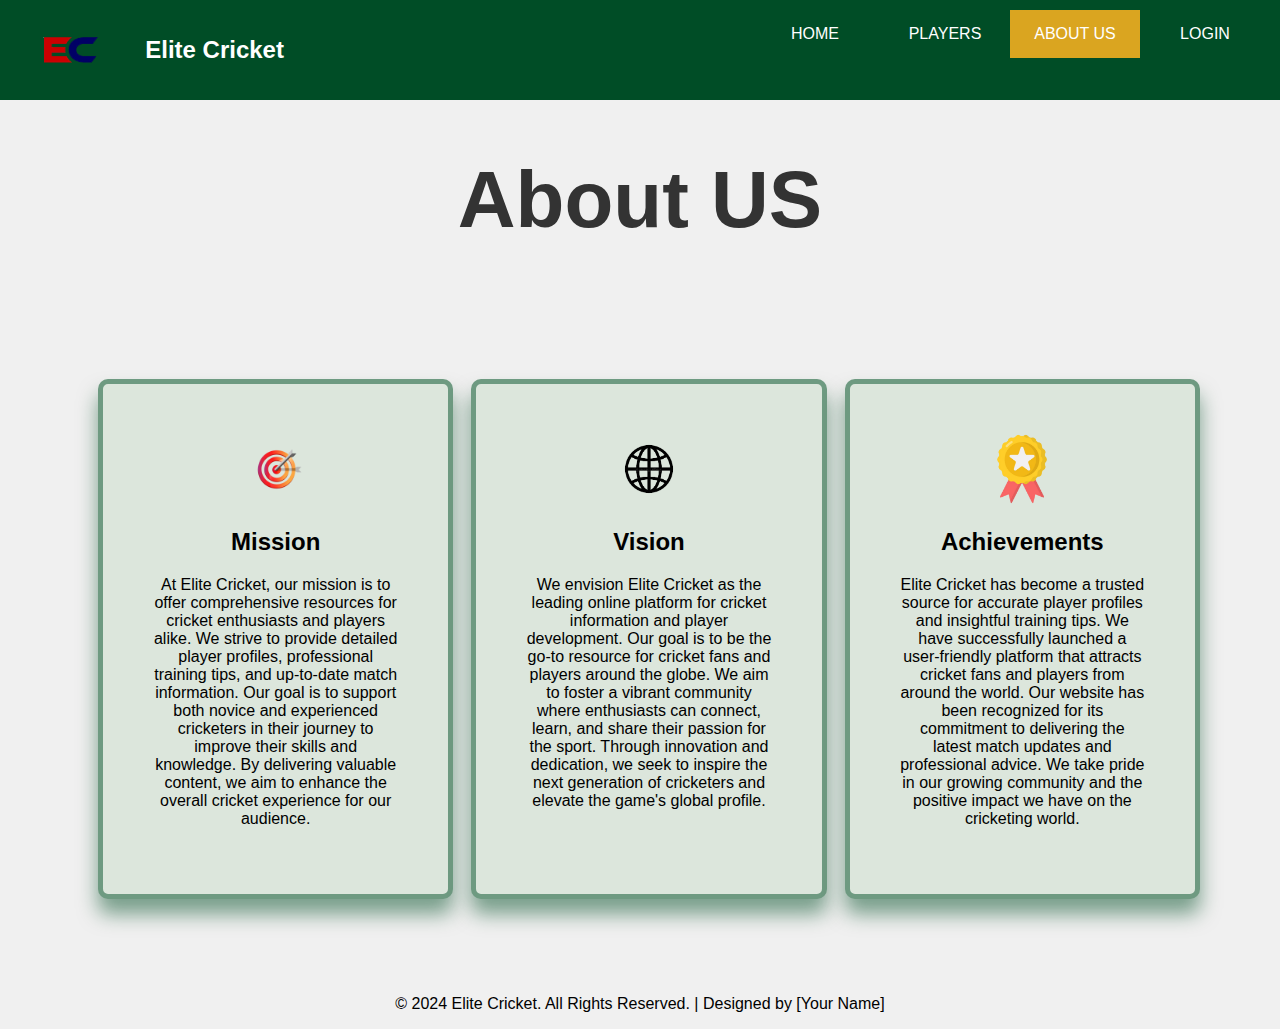
<file: aboutus.html>
<!DOCTYPE html>
<html lang="en">
<head>
    <meta charset="UTF-8">
    <meta name="viewport" content="width=device-width, initial-scale=1.0">
    <title>About US</title>
    <link rel="stylesheet" href="css/aboutus.css">
</head>
<body>
    <header>
        <div class="logo">
          <img src="Images/logo.png" alt="Logo">
            <h2>Elite Cricket</h2>
        </div>
            <nav class ="main-menu">
              <ul>
                <li><a href="index.html">Home</a></li>
                <li><a href="players.html">Players</a></li>
                <li><a href="aboutus.html" class="active-page">About Us</a></li>
                <li><a href="login.html">Login</a></li>
              </ul>
            </nav>
      </header>

      <h1 class="glow">About US</h1>
      <div id="cone">
        <div class="bite">
            <img src="Images/Mission.png" alt="Mission" width="70" height="70">
            <h2 class="movie-title">Mission</h2>
            <p>At Elite Cricket, our mission is to offer comprehensive resources for cricket enthusiasts and players alike. We strive to provide detailed player profiles, professional training tips, and up-to-date match information. Our goal is to support both novice and experienced cricketers in their journey to improve their skills and knowledge. By delivering valuable content, we aim to enhance the overall cricket experience for our audience.</p>
        </div>
        <div class="redo">
            <img src="Images/Vision.png" alt="Vision" width="70" height="70">
            <h2 class="movie-title">Vision</h2>
            <p>We envision Elite Cricket as the leading online platform for cricket information and player development. Our goal is to be the go-to resource for cricket fans and players around the globe. We aim to foster a vibrant community where enthusiasts can connect, learn, and share their passion for the sport. Through innovation and dedication, we seek to inspire the next generation of cricketers and elevate the game's global profile.</p>
        </div>
        <div class="buy">
            <img src="Images/Achieve.png" alt="Achivements" width="70" height="70">
            <h2 class="movie-title">Achievements</h2>
            <p>Elite Cricket has become a trusted source for accurate player profiles and insightful training tips. We have successfully launched a user-friendly platform that attracts cricket fans and players from around the world. Our website has been recognized for its commitment to delivering the latest match updates and professional advice. We take pride in our growing community and the positive impact we have on the cricketing world.</p>
        </div>
      </div>
      <footer class="footer">
        <p>&copy; 2024 Elite Cricket. All Rights Reserved. | Designed by [Your Name]</p>
    </footer>
  </body>
  </html>
</file>
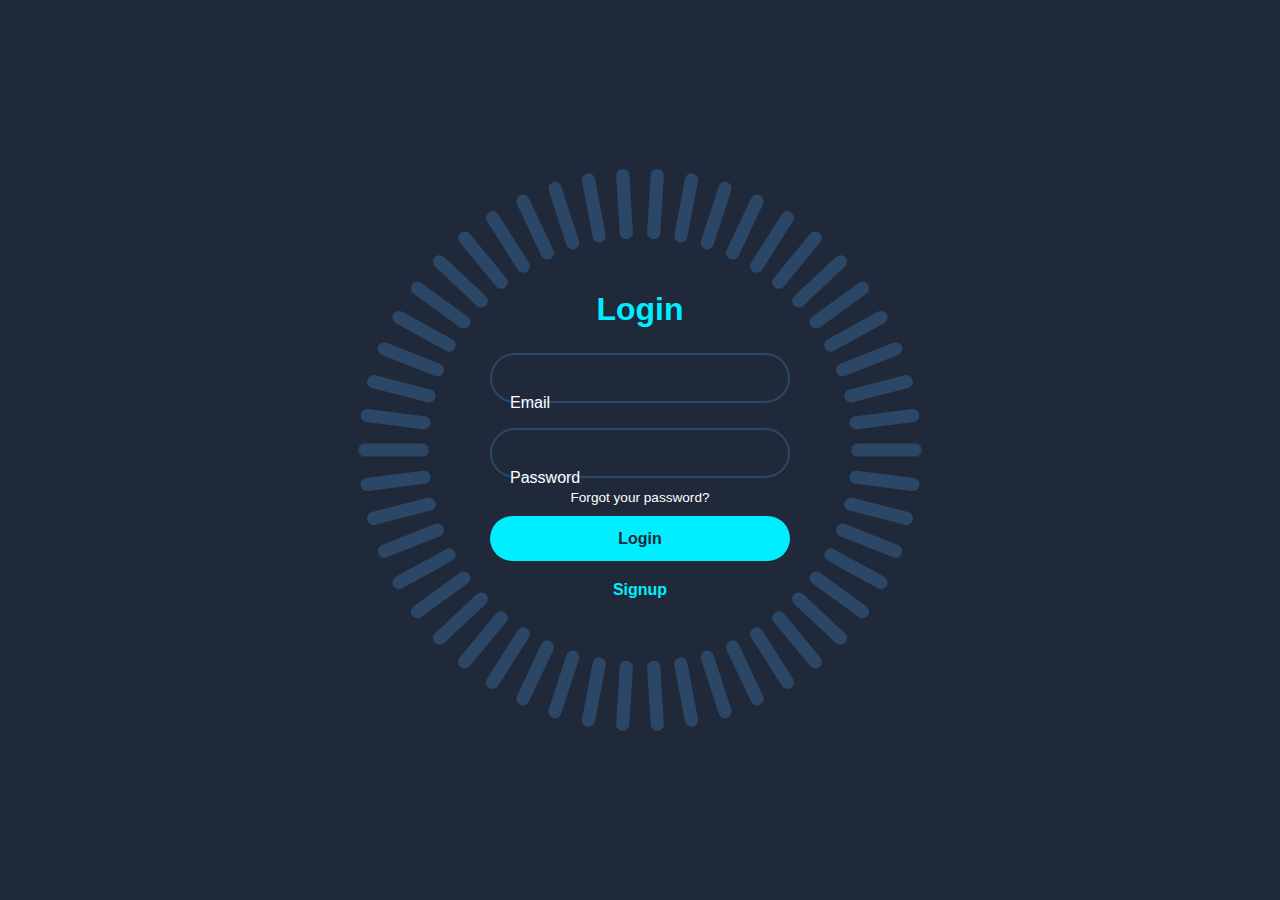
<file: login.html>
<!DOCTYPE html>
<html lang="en">
<head>
    <meta charset="UTF-8">
    <meta name="viewport" content="width=device-width, initial-scale=1.0">
    <title>Login</title>
    <link rel="stylesheet" href="css/login.css">
</head>
<body>    
  <div class="container">
      <div class="login-box">
          <h2>Login</h2>
          <form action="#">
            <div class="input-box">
              <input type="email" required>
              <label>Email</label>
            </div>
            <div class="input-box">
              <input type="password" required>
              <label>Password</label>
            </div>
            <div class="forgot-pass">
              <a href="#">Forgot your password?</a>
            </div>
            <button type="sumbit" class="btn">Login</button>
            <div class="signup-link">
              <a href="#">Signup</a>
            </div>
          </form>
      </div>
      <span style="--i:0;"></span>
      <span style="--i:1;"></span>
      <span style="--i:2;"></span>
      <span style="--i:3;"></span>
      <span style="--i:4;"></span>
      <span style="--i:5;"></span>
      <span style="--i:6;"></span>
      <span style="--i:7;"></span>
      <span style="--i:8;"></span>
      <span style="--i:9;"></span>
      <span style="--i:10;"></span>
      <span style="--i:11;"></span>
      <span style="--i:12;"></span>
      <span style="--i:13;"></span>
      <span style="--i:14;"></span>
      <span style="--i:15;"></span>
      <span style="--i:16;"></span>
      <span style="--i:17;"></span>
      <span style="--i:18;"></span>
      <span style="--i:19;"></span>
      <span style="--i:20;"></span>
      <span style="--i:21;"></span>
      <span style="--i:22;"></span>
      <span style="--i:23;"></span>
      <span style="--i:24;"></span>
      <span style="--i:25;"></span>
      <span style="--i:26;"></span>
      <span style="--i:27;"></span>
      <span style="--i:28;"></span>
      <span style="--i:29;"></span>
      <span style="--i:30;"></span>
      <span style="--i:31;"></span>
      <span style="--i:32;"></span>
      <span style="--i:33;"></span>
      <span style="--i:34;"></span>
      <span style="--i:35;"></span>
      <span style="--i:36;"></span>
      <span style="--i:37;"></span>
      <span style="--i:38;"></span>
      <span style="--i:39;"></span>
      <span style="--i:40;"></span>
      <span style="--i:41;"></span>
      <span style="--i:42;"></span>
      <span style="--i:43;"></span>
      <span style="--i:44;"></span>
      <span style="--i:45;"></span>
      <span style="--i:46;"></span>
      <span style="--i:47;"></span>
      <span style="--i:48;"></span>
      <span style="--i:49;"></span>
  </div>
</body>
</html>
</file>
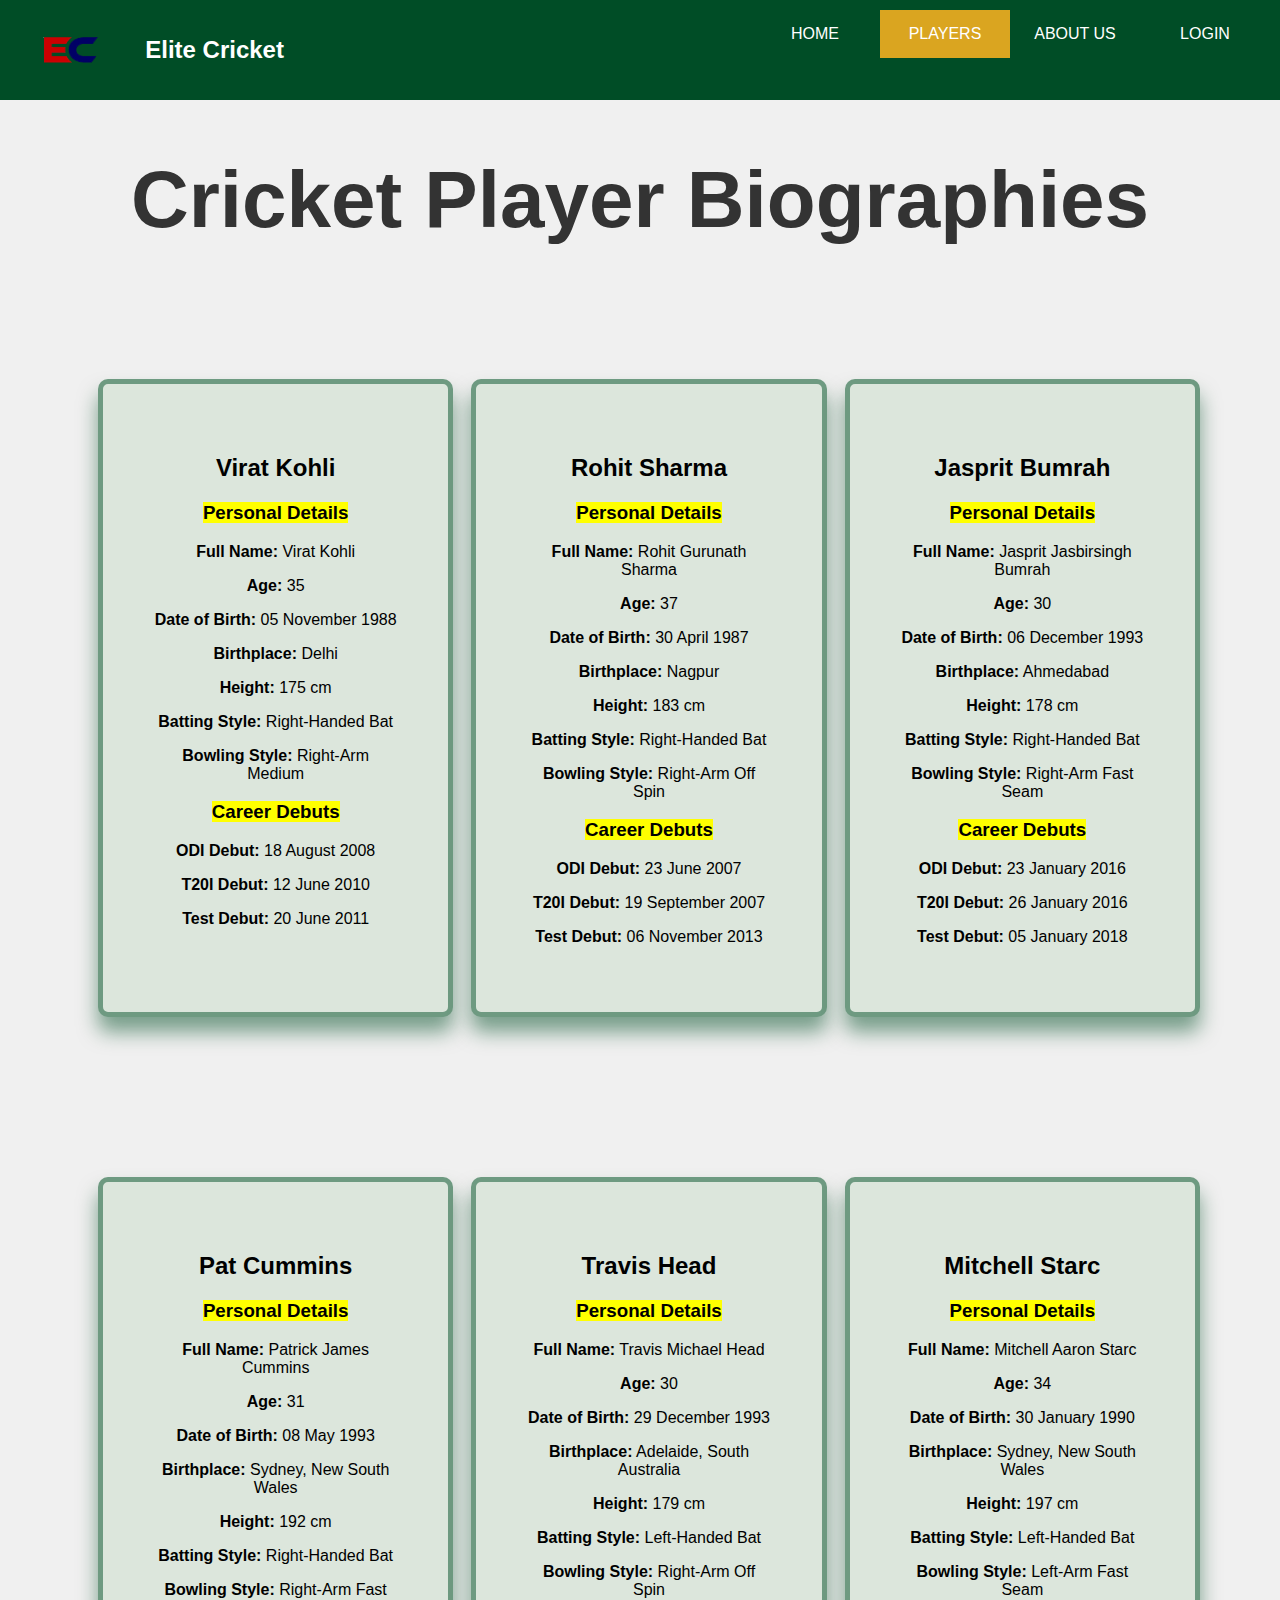
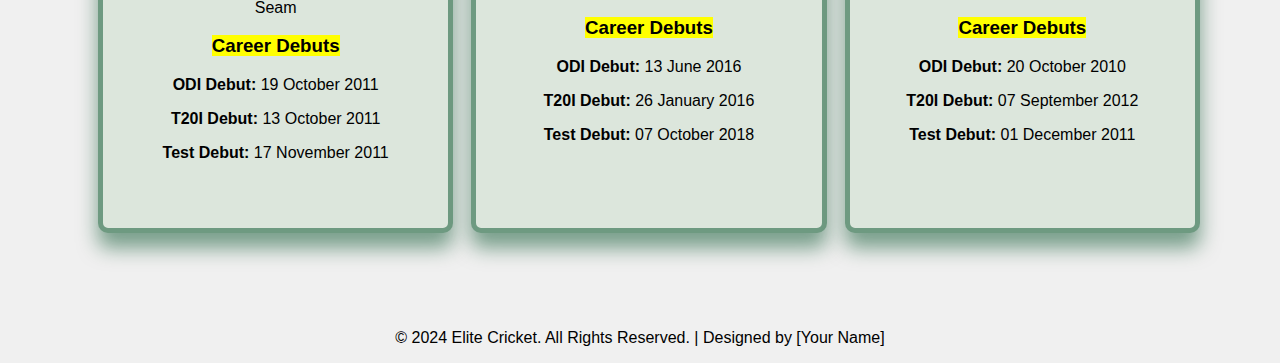
<file: players.html>
<!DOCTYPE html>
<html lang="en">
<head>
    <meta charset="UTF-8">
    <meta name="viewport" content="width=device-width, initial-scale=1.0">
    <title>Players</title>
    <link rel="stylesheet" href="css/players.css">
</head>
<body>
    <header>
        <div class="logo">
          <img src="Images/logo.png" alt="Logo">
            <h2>Elite Cricket</h2>
        </div>
            <nav class ="main-menu">
              <ul>
                <li><a href="index.html">Home</a></li>
                <li><a href="players.html" class="active-page">Players</a></li>
                <li><a href="aboutus.html">About Us</a></li>
                <li><a href="login.html">Login</a></li>
              </ul>
            </nav>
      </header>

      <h1 class="glow">Cricket Player Biographies</h1>
      <div id="cone">
        <div class="bite">
            <h2 class="movie-title">Virat Kohli</h2>
            <h3><mark>Personal Details</mark></h3>
                <p><strong>Full Name:</strong> Virat Kohli</p>
                <p><strong>Age:</strong> 35</p>
                <p><strong>Date of Birth:</strong> 05 November 1988</p>
                <p><strong>Birthplace:</strong> Delhi</p>
                <p><strong>Height:</strong> 175 cm</p>
                <p><strong>Batting Style:</strong> Right-Handed Bat</p>
                <p><strong>Bowling Style:</strong> Right-Arm Medium</p>
                <h3><mark>Career Debuts</mark></h3>
                <p><strong>ODI Debut:</strong> 18 August 2008</p>
                <p><strong>T20I Debut:</strong> 12 June 2010</p>
                <p><strong>Test Debut:</strong> 20 June 2011</p>
        </div>
        <div class="redo">
            <h2 class="movie-title">Rohit Sharma</h2>
            <h3><mark>Personal Details</mark></h3>
            <p><strong>Full Name:</strong> Rohit Gurunath Sharma</p>
            <p><strong>Age:</strong> 37</p>
            <p><strong>Date of Birth:</strong> 30 April 1987</p>
            <p><strong>Birthplace:</strong> Nagpur</p>
            <p><strong>Height:</strong> 183 cm</p>
            <p><strong>Batting Style:</strong> Right-Handed Bat</p>
            <p><strong>Bowling Style:</strong> Right-Arm Off Spin</p>
            <h3><mark>Career Debuts</mark></h3>
            <p><strong>ODI Debut:</strong> 23 June 2007</p>
            <p><strong>T20I Debut:</strong> 19 September 2007</p>
            <p><strong>Test Debut:</strong> 06 November 2013</p>

        </div>
        <div class="buy">
            <h2 class="movie-title">Jasprit Bumrah</h2>
            <h3><mark>Personal Details</mark></h3>
            <p><strong>Full Name:</strong> Jasprit Jasbirsingh Bumrah</p>
            <p><strong>Age:</strong> 30</p>
            <p><strong>Date of Birth:</strong> 06 December 1993</p>
            <p><strong>Birthplace:</strong> Ahmedabad</p>
            <p><strong>Height:</strong> 178 cm</p>
            <p><strong>Batting Style:</strong> Right-Handed Bat</p>
            <p><strong>Bowling Style:</strong> Right-Arm Fast Seam</p>
            <h3><mark>Career Debuts</mark></h3>
            <p><strong>ODI Debut:</strong> 23 January 2016</p>
            <p><strong>T20I Debut:</strong> 26 January 2016</p>
            <p><strong>Test Debut:</strong> 05 January 2018</p>
        </div>
      </div>

      <div id="contain">
        <div class="bright">
        <h2 class="movie-title">Pat Cummins</h2>
        <h3><mark>Personal Details</mark></h3>
        <p><strong>Full Name:</strong> Patrick James Cummins</p>
        <p><strong>Age:</strong> 31</p>
        <p><strong>Date of Birth:</strong> 08 May 1993</p>
        <p><strong>Birthplace:</strong> Sydney, New South Wales</p>
        <p><strong>Height:</strong> 192 cm</p>
        <p><strong>Batting Style:</strong> Right-Handed Bat</p>
        <p><strong>Bowling Style:</strong> Right-Arm Fast Seam</p>

        <h3><mark>Career Debuts</mark></h3>
        <p><strong>ODI Debut:</strong> 19 October 2011</p>
        <p><strong>T20I Debut:</strong> 13 October 2011</p>
        <p><strong>Test Debut:</strong> 17 November 2011</p>

        
      </div>
          <div class="red">
            <h2 class="movie-title">Travis  Head</h2>
            <h3><mark>Personal Details</mark></h3>
            <p><strong>Full Name:</strong> Travis Michael Head</p>
            <p><strong>Age:</strong> 30</p>
            <p><strong>Date of Birth:</strong> 29 December 1993</p>
            <p><strong>Birthplace:</strong> Adelaide, South Australia</p>
            <p><strong>Height:</strong> 179 cm</p>
            <p><strong>Batting Style:</strong> Left-Handed Bat</p>
            <p><strong>Bowling Style:</strong> Right-Arm Off Spin</p>

            <h3><mark>Career Debuts</mark></h3>
            <p><strong>ODI Debut:</strong> 13 June 2016</p>
            <p><strong>T20I Debut:</strong> 26 January 2016</p>
            <p><strong>Test Debut:</strong> 07 October 2018</p>

          </div>
          <div class="blue">
            <h2 class="movie-title">Mitchell Starc</h2>
            <h3><mark>Personal Details</mark></h3>
            <p><strong>Full Name:</strong> Mitchell Aaron Starc</p>
            <p><strong>Age:</strong> 34</p>
            <p><strong>Date of Birth:</strong> 30 January 1990</p>
            <p><strong>Birthplace:</strong> Sydney, New South Wales</p>
            <p><strong>Height:</strong> 197 cm</p>
            <p><strong>Batting Style:</strong> Left-Handed Bat</p>
            <p><strong>Bowling Style:</strong> Left-Arm Fast Seam</p>

            <h3><mark>Career Debuts</mark></h3>
            <p><strong>ODI Debut:</strong> 20 October 2010</p>
            <p><strong>T20I Debut:</strong> 07 September 2012</p>
            <p><strong>Test Debut:</strong> 01 December 2011</p>

          </div>
      </div>
      <footer class="footer">
        <p>&copy; 2024 Elite Cricket. All Rights Reserved. | Designed by [Your Name]</p>
    </footer>
    
    </body>
    </html>
</file>
<file: css/aboutus.css>
body{
    background-color: rgb(240, 240, 240);
    background-repeat:no-repeat;
    background-attachment:fixed;
    background-size:cover;
    background-repeat:no-repeat; 
    background-position:center; 
    font-family:Arial, sans-serif;
    margin:0;
    padding:0;
}
    

header{
    background-color: rgb(0, 77, 38);
    color:#fff;
    display:flex;
    justify-content:space-between;
    padding:10px;
}
    
.logo{
    display:flex;
    align-items:center;
}
    
.logo img{
    height:80px;
     margin-right:15px;
}
    
ul{
    list-style:none;
    margin:0;
    padding:0;
    display:flex;
}
    
a {
    color:#fff;
    text-decoration:none;
    font-size:16px;
}
    
.main-menu ul{
    list-style: none;
    padding: 0;
    margin: 0;
}
    
.main-menu ul li{
     display: inline;
}
    
.main-menu ul li a{
    text-decoration: none;
    color: white;
    text-transform: uppercase;
    font-family: Arial, Helvetica, sans-serif;
    padding: 15px;
    display: inline-block;
    min-width: 100px;
    text-align: center;
    }
    
.main-menu ul li a:hover{
    background-color: rgb(169, 169, 169);
    color: white;
}
    
.active-page{
    background-color: rgb(218, 165, 32);
}
    
h2{
    text-align: center;
}

@keyframes glow {
    from {
        text-shadow: 0 0 8px rgba(255, 215, 0, 0.6), 0 0 16px rgba(255, 215, 0, 0.6), 0 0 24px rgba(255, 215, 0, 0.6), 0 0 32px rgba(255, 215, 0, 0.6), 0 0 40px rgba(255, 215, 0, 0.6), 0 0 48px rgba(255, 215, 0, 0.6), 0 0 56px rgba(255, 215, 0, 0.6);
    }
    to {
        text-shadow: 0 0 12px rgba(255, 215, 0, 0.8), 0 0 24px rgba(255, 215, 0, 0.8), 0 0 36px rgba(255, 215, 0, 0.8), 0 0 48px rgba(255, 215, 0, 0.8), 0 0 60px rgba(255, 215, 0, 0.8), 0 0 72px rgba(255, 215, 0, 0.8), 0 0 84px rgba(255, 215, 0, 0.8);
    }
}

.glow {
    font-size: 80px;
    color: #333333;
    text-align: center;
    animation: glow 1s ease-in-out infinite alternate;
  }

  .glow {
    font-size: 80px;
    color: #333333;
    text-align: center;
    animation: glow 1s ease-in-out infinite alternate;
}

.bite{
    width:350px;
    height:auto;
    margin-left:18px;
    padding:50px;
    background-color: rgb(220, 230, 220);
    box-shadow: 0 15px 20px rgba(0, 77, 38, 0.5);  
    transition: transform 0.3s ease, box-shadow 0.3s ease;
    border:5px solid rgba(0, 77, 38, 0.5);  
    cursor: pointer;
    text-align: center;
    border-radius: 10px; 
}

.bite:hover {
    transform: scale(1.1); 
}

.redo{
    width:350px;
    height:auto;
    margin-left:18px;
    padding:50px;
    background-color: rgb(220, 230, 220); 
    box-shadow: 0 15px 20px rgba(0, 77, 38, 0.5); 
    transition: transform 0.3s ease, box-shadow 0.3s ease;
    border:5px solid rgba(0, 77, 38, 0.5); 
    cursor: pointer;
    text-align: center;
    border-radius: 10px; 
}

.redo:hover {
    transform: scale(1.1); 
}

#cone{
    display:flex;
    padding:80px;
}

.buy{
    width:350px;
    height:auto;
    margin-left:18px;
    padding:50px;
    background-color: rgb(220, 230, 220); 
    box-shadow: 0 15px 20px rgba(0, 77, 38, 0.5);  
    transition: transform 0.3s ease, box-shadow 0.3s ease;
    border:5px solid rgba(0, 77, 38, 0.5); 
    cursor: pointer;
    text-align: center;
    border-radius: 10px; 
}

.buy:hover{
    transform: scale(1.1); 
}

.footer {
    text-align: center;
}
</file>
<file: css/login.css>
*{
    margin: 0;
    padding: 0;
    box-sizing: border-box;
    font-family: 'Poppins', sans-serif;
}

body{
    display: flex;
    justify-content: center;
    align-items: center;
    min-height: 100vh;
    background: #1f293a;
}

.container{
    position: relative;
    width: 256px;
    height: 256px;
    display: flex;
    justify-content: center;
    align-items: center;
}

.container span{
    position: absolute;
    left: 0;
    width: 32px;
    height: 6px;
    background: #2c4766;
    border-radius: 8px;
    transform-origin: 128px;
    transform: scale(2.2) rotate(calc(var(--i) * (360deg / 50)));
    animation: animateBlink 3s linear infinite;
    animation-delay: calc(var(--i) * (3s / 50));
}

@keyframes animateBlink{
    0% {
        background: #0ef;
    }

    25% {
        background: #2c4766;
    }
}

.login-box{
    position: absolute;
    width: 400px;

}

.login-box form{
    width: 100%;
    padding: 0 50px;
}

h2{
    font-size: 2em;
    color: #0ef;
    text-align: center;
}

.input-box{
    position: relative;
    margin: 25px 0;
}

.input-box input{
    width: 100%;
    height: 50px;
    background: transparent;
    border: 2px solid #2c4766;
    outline: none;
    border-radius: 40px;
    font-size: 1em;
    color: #fff;
    padding: 0 20px;
    transition: .5s ease;
}

.input-box input:focus,
.input-box input:valid {
    border-color: #0ef;
}

.input-box label{
    position: absolute;
    top: 50px;
    left: 20px;
    transform: translateY(-50%);
    font-size: 1em;
    color: #fff;
    pointer-events: none;   
    transition: .5s ease;
}

.input-box input:focus~label,
.input-box input:valid~label {
    top: 1px;
    font-size: .8em;
    background: #1f293a;
    padding: 0 6px;
    color: #0ef;
}

.forgot-pass{
    margin: -15px 0 10px;
    text-align: center;
}

.forgot-pass a{
    font-size: .85em;
    color: #fff;
    text-decoration: none;
}

.forgot-pass a:hover{
    text-decoration: underline;
}

.btn{
    width: 100%;
    height: 45px;
    background: #0ef;
    border: none;
    outline: none;
    border-radius: 40px;
    cursor: pointer;
    font-size: 1em;
    color: #1f293a;
    font-weight: 600;
}

.signup-link{
    margin: 20px 0 10px;
    text-align: center;
}

.signup-link a{
    font-size: 1em;
    color: #0ef;
    text-decoration: none;
    font-weight: 600;
}

.signup-link a:hover{
    text-decoration: underline;

}
</file>
<file: css/players.css>
body{
    background-color: rgb(240, 240, 240);
    background-repeat:no-repeat;
    background-attachment:fixed;
    background-size:cover;
    background-repeat:no-repeat; 
    background-position:center; 
    font-family:Arial, sans-serif;
    margin:0;
    padding:0;
}
    

header{
    background-color: rgb(0, 77, 38);
    color:#fff;
    display:flex;
    justify-content:space-between;
    padding:10px;
}
    
.logo{
    display:flex;
    align-items:center;
}
    
.logo img{
    height:80px;
     margin-right:15px;
}
    
ul{
    list-style:none;
    margin:0;
    padding:0;
    display:flex;
}
    
a {
    color:#fff;
    text-decoration:none;
    font-size:16px;
}
    
.main-menu ul{
    list-style: none;
    padding: 0;
    margin: 0;
}
    
.main-menu ul li{
     display: inline;
}
    
.main-menu ul li a{
    text-decoration: none;
    color: white;
    text-transform: uppercase;
    font-family: Arial, Helvetica, sans-serif;
    padding: 15px;
    display: inline-block;
    min-width: 100px;
    text-align: center;
    }
    
.main-menu ul li a:hover{
    background-color: rgb(169, 169, 169);
    color: white;
}
    
.active-page{
    background-color: rgb(218, 165, 32);
}
    
h2{
    text-align: center;
}

@keyframes glow {
    from {
        text-shadow: 0 0 8px rgba(255, 215, 0, 0.6), 0 0 16px rgba(255, 215, 0, 0.6), 0 0 24px rgba(255, 215, 0, 0.6), 0 0 32px rgba(255, 215, 0, 0.6), 0 0 40px rgba(255, 215, 0, 0.6), 0 0 48px rgba(255, 215, 0, 0.6), 0 0 56px rgba(255, 215, 0, 0.6);
    }
    to {
        text-shadow: 0 0 12px rgba(255, 215, 0, 0.8), 0 0 24px rgba(255, 215, 0, 0.8), 0 0 36px rgba(255, 215, 0, 0.8), 0 0 48px rgba(255, 215, 0, 0.8), 0 0 60px rgba(255, 215, 0, 0.8), 0 0 72px rgba(255, 215, 0, 0.8), 0 0 84px rgba(255, 215, 0, 0.8);
    }
}

.glow {
    font-size: 80px;
    color: #333333;
    text-align: center;
    animation: glow 1s ease-in-out infinite alternate;
  }

  .glow {
    font-size: 80px;
    color: #333333;
    text-align: center;
    animation: glow 1s ease-in-out infinite alternate;
}

.bite{
    width:350px;
    height:auto;
    margin-left:18px;
    padding:50px;
    background-color: rgb(220, 230, 220);
    box-shadow: 0 15px 20px rgba(0, 77, 38, 0.5);  
    transition: transform 0.3s ease, box-shadow 0.3s ease;
    border:5px solid rgba(0, 77, 38, 0.5);  
    cursor: pointer;
    text-align: center;
    border-radius: 10px; 
}

.bite:hover {
    transform: scale(1.1); 
}

.redo{
    width:350px;
    height:auto;
    margin-left:18px;
    padding:50px;
    background-color: rgb(220, 230, 220); 
    box-shadow: 0 15px 20px rgba(0, 77, 38, 0.5); 
    transition: transform 0.3s ease, box-shadow 0.3s ease;
    border:5px solid rgba(0, 77, 38, 0.5); 
    cursor: pointer;
    text-align: center;
    border-radius: 10px; 
}

.redo:hover {
    transform: scale(1.1); 
}

#cone{
    display:flex;
    padding:80px;
}

.buy{
    width:350px;
    height:auto;
    margin-left:18px;
    padding:50px;
    background-color: rgb(220, 230, 220); 
    box-shadow: 0 15px 20px rgba(0, 77, 38, 0.5);  
    transition: transform 0.3s ease, box-shadow 0.3s ease;
    border:5px solid rgba(0, 77, 38, 0.5); 
    cursor: pointer;
    text-align: center;
    border-radius: 10px; 
}

.buy:hover{
    transform: scale(1.1); 
}

#contain{
    display:flex;
    padding:80px;
}

.bright{
    width:350px;
    height:auto;
    margin-left:18px;
    padding:50px;
    background-color: rgb(220, 230, 220);
    box-shadow: 0 15px 20px rgba(0, 77, 38, 0.5);  
    transition: transform 0.3s ease, box-shadow 0.3s ease;
    border:5px solid rgba(0, 77, 38, 0.5);  
    cursor: pointer;
    text-align: center;
    border-radius: 10px;  
}

.bright:hover {
    transform: scale(1.1); 
}

.red{
    width:350px;
    height:auto;
    margin-left:18px;
    padding:50px;
    background-color: rgb(220, 230, 220);
    box-shadow: 0 15px 20px rgba(0, 77, 38, 0.5);  
    transition: transform 0.3s ease, box-shadow 0.3s ease;
    border:5px solid rgba(0, 77, 38, 0.5);  
    cursor: pointer;
    text-align: center;
    border-radius: 10px;  
}

.red:hover {
    transform: scale(1.1); 
}

.blue{
    width:350px;
    height:auto;
    margin-left:18px;
    padding:50px;
    background-color: rgb(220, 230, 220);
    box-shadow: 0 15px 20px rgba(0, 77, 38, 0.5);  
    transition: transform 0.3s ease, box-shadow 0.3s ease;
    border:5px solid rgba(0, 77, 38, 0.5);  
    cursor: pointer;
    text-align: center;
    border-radius: 10px; 
}

.blue:hover {
    transform: scale(1.1); 
}

.footer {
    text-align: center;
}
</file>
